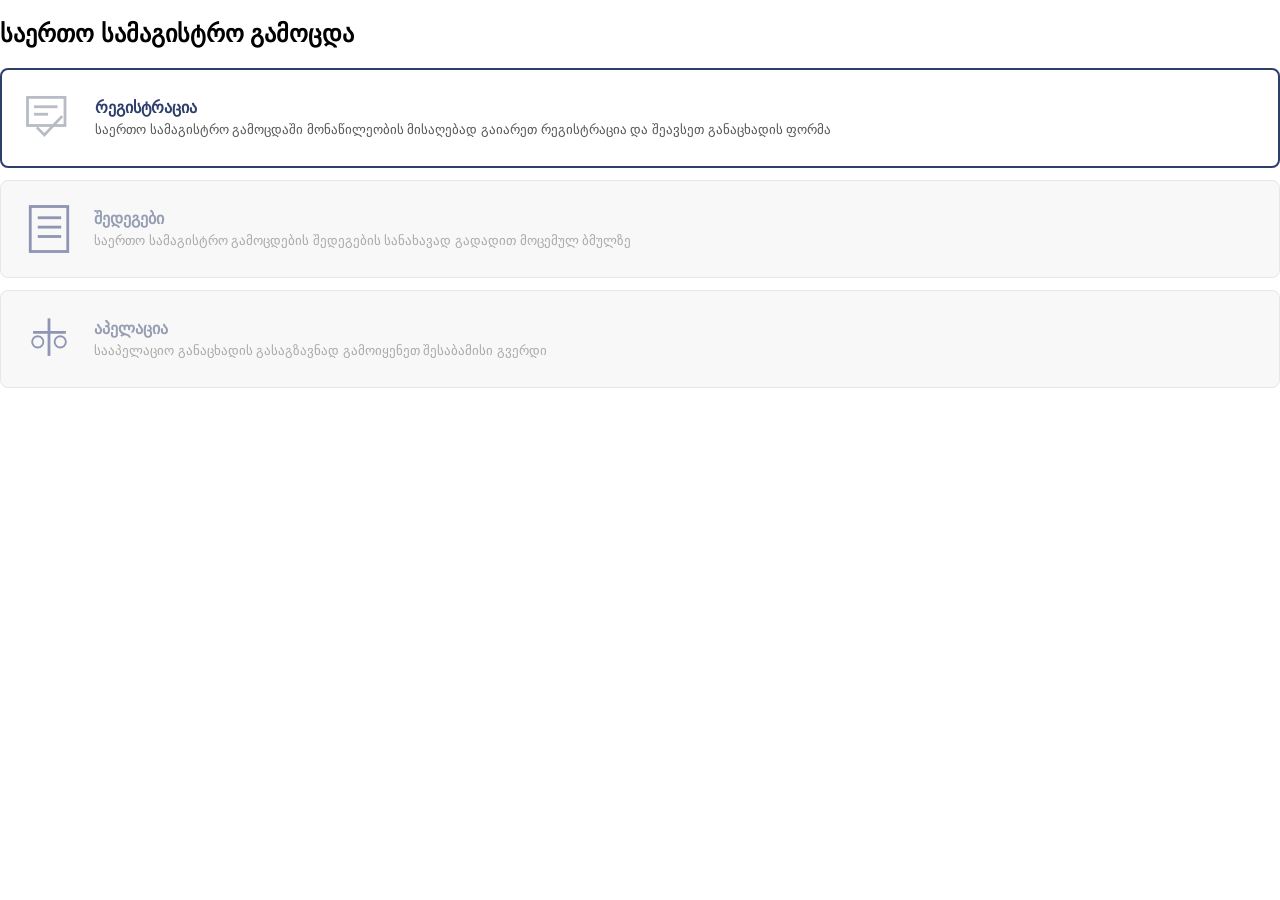
<file: login.html>
<!DOCTYPE html>
<html lang="ka">
<head>
    <meta charset="UTF-8">
    <title>საერთო სამაგისტრო გამოცდა</title>
    <link rel="stylesheet" href="style.css">
</head>
<body>

<h2 class="page-title">საერთო სამაგისტრო გამოცდა</h2>

<div class="wrapper">

    <!-- რეგისტრაცია (მკრთალი) -->
    <div class="row">
        <div class="icon">
            <svg viewBox="0 0 64 64">
                <rect x="8" y="10" width="40" height="30" fill="none" stroke="#b7bcc7" stroke-width="3"/>
                <line x1="15" y1="20" x2="40" y2="20" stroke="#b7bcc7" stroke-width="3"/>
                <line x1="15" y1="28" x2="30" y2="28" stroke="#b7bcc7" stroke-width="3"/>
                <polyline points="18,42 26,50 45,30" fill="none" stroke="#b7bcc7" stroke-width="3"/>
            </svg>
        </div>

        <div class="text">
            <div class="title">რეგისტრაცია</div>
            <div class="desc">
                საერთო სამაგისტრო გამოცდაში მონაწილეობის მისაღებად გაიარეთ რეგისტრაცია და შეავსეთ განაცხადის ფორმა
            </div>
        </div>
    </div>

    <!-- შედეგები (მუქი) -->
    <div class="row" data-link="https://online.naec.ge/results">
        <div class="icon">
            <svg viewBox="0 0 64 64">
                <rect x="12" y="8" width="40" height="48" fill="none" stroke="#1f2f6b" stroke-width="3"/>
                <line x1="20" y1="20" x2="45" y2="20" stroke="#1f2f6b" stroke-width="3"/>
                <line x1="20" y1="30" x2="45" y2="30" stroke="#1f2f6b" stroke-width="3"/>
                <line x1="20" y1="40" x2="45" y2="40" stroke="#1f2f6b" stroke-width="3"/>
            </svg>
        </div>

        <div class="text">
            <div class="title">შედეგები</div>
            <div class="desc">
                საერთო სამაგისტრო გამოცდების შედეგების სანახავად გადადით მოცემულ ბმულზე
            </div>
        </div>
    </div>

    <!-- აპელაცია (მუქი) -->
    <div class="row" data-link="https://online.naec.ge/appeal">
        <div class="icon">
            <svg viewBox="0 0 64 64">
                <line x1="32" y1="10" x2="32" y2="50" stroke="#1f2f6b" stroke-width="3"/>
                <line x1="15" y1="25" x2="50" y2="25" stroke="#1f2f6b" stroke-width="3"/>
                <circle cx="20" cy="35" r="6" fill="none" stroke="#1f2f6b" stroke-width="2"/>
                <circle cx="44" cy="35" r="6" fill="none" stroke="#1f2f6b" stroke-width="2"/>
            </svg>
        </div>

        <div class="text">
            <div class="title">აპელაცია</div>
            <div class="desc">
                სააპელაციო განაცხადის გასაგზავნად გამოიყენეთ შესაბამისი გვერდი
            </div>
        </div>
    </div>

</div>

<script src="script.js"></script>
</body>
</html>
</file>
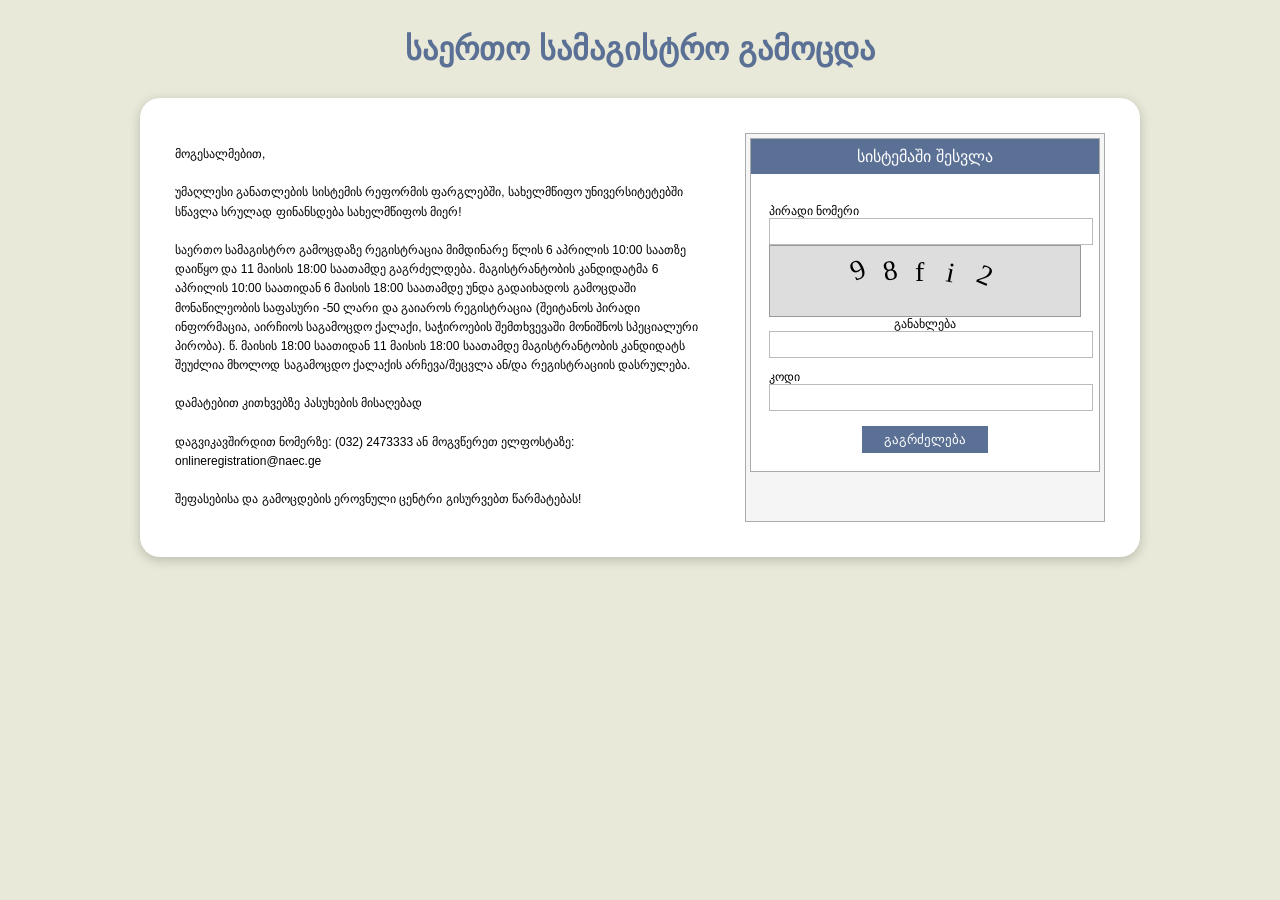
<file: mag.html>
<!DOCTYPE html>
<html lang="ka">
<head>
<meta charset="UTF-8">
<title>NAEC</title>
<link rel="stylesheet" href="style.css">
</head>

<body class="page3">

<h1>საერთო სამაგისტრო გამოცდა</h1>

<div class="container">
<div class="box">
<div class="grid">

<div class="left">
<p>
მოგესალმებით,<br><br>

უმაღლესი განათლების სისტემის რეფორმის ფარგლებში, სახელმწიფო უნივერსიტეტებში სწავლა სრულად ფინანსდება სახელმწიფოს მიერ!<br><br>

საერთო სამაგისტრო გამოცდაზე რეგისტრაცია მიმდინარე წლის 6 აპრილის 10:00 საათზე დაიწყო და 11 მაისის 18:00 საათამდე გაგრძელდება. მაგისტრანტობის კანდიდატმა 6 აპრილის 10:00 საათიდან 6 მაისის 18:00 საათამდე უნდა გადაიხადოს გამოცდაში მონაწილეობის საფასური -50 ლარი და გაიაროს რეგისტრაცია (შეიტანოს პირადი ინფორმაცია, აირჩიოს საგამოცდო ქალაქი, საჭიროების შემთხვევაში მონიშნოს სპეციალური პირობა). წ. მაისის 18:00 საათიდან 11 მაისის 18:00 საათამდე მაგისტრანტობის კანდიდატს შეუძლია მხოლოდ საგამოცდო ქალაქის არჩევა/შეცვლა ან/და რეგისტრაციის დასრულება.<br><br>

დამატებით კითხვებზე პასუხების მისაღებად<br><br>

დაგვიკავშირდით ნომერზე: (032) 2473333 ან მოგვწერეთ ელფოსტაზე: onlineregistration@naec.ge<br><br>

შეფასებისა და გამოცდების ეროვნული ცენტრი გისურვებთ წარმატებას!
</p>
</div>

<div class="form-box">
<div class="form-inner">

<div class="form-header">სისტემაში შესვლა</div>

<div class="form-body">

<label>პირადი ნომერი</label>
<input id="pid" type="text">

<div class="captcha-box">
<canvas id="captchaCanvas"></canvas>
</div>

<div class="refresh" onclick="generateCaptcha()">განახლება</div>

<input id="captchaInput" type="text">

<label>კოდი</label>
<input id="code" type="text">

<button onclick="login()">გაგრძელება</button>

<div id="error"></div>

</div>
</div>
</div>

</div>
</div>
</div>

<script src="script.js"></script>
</body>
</html>
</file>
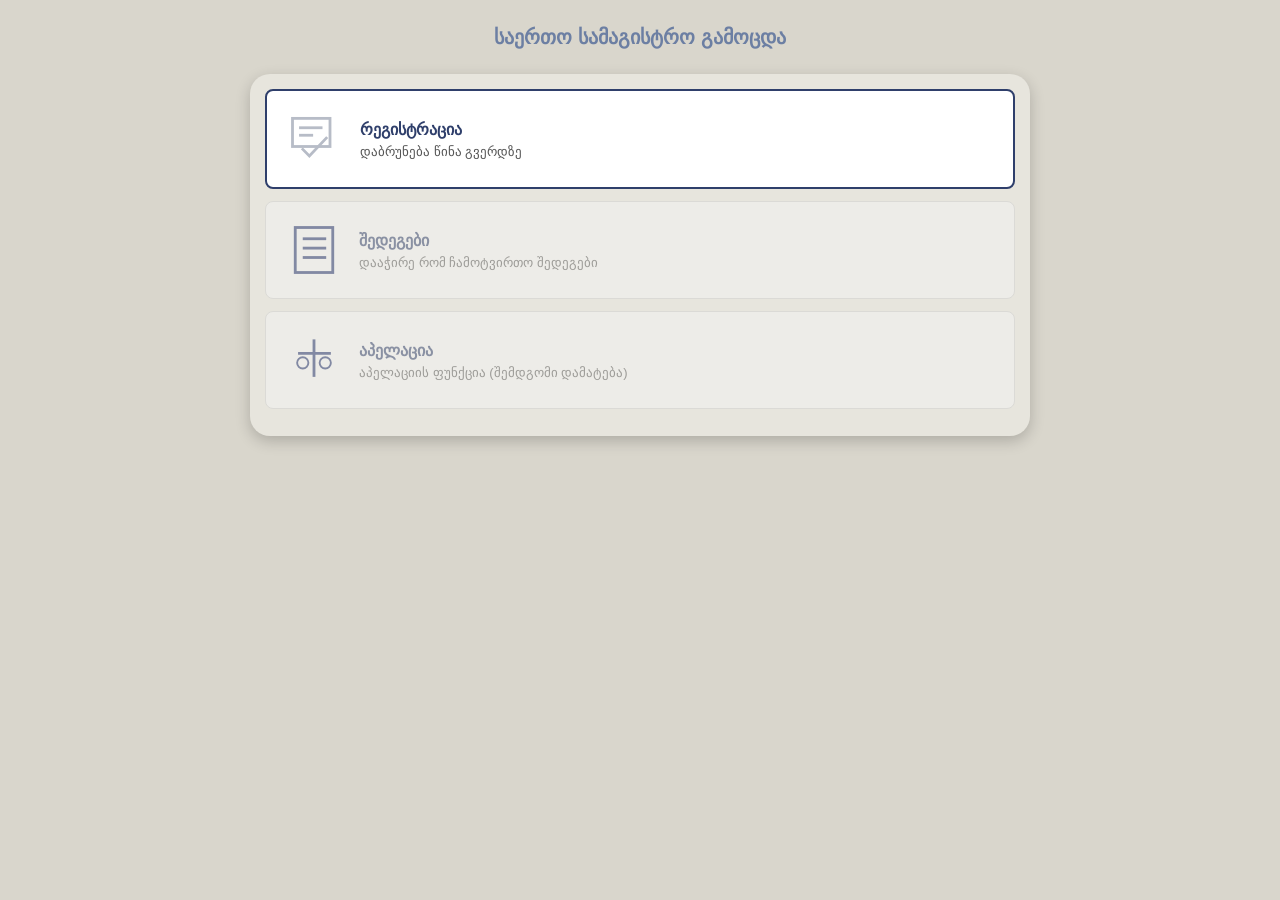
<file: next.html>
<!DOCTYPE html>
<html lang="ka">
<head>
    <meta charset="UTF-8">
    <title>საერთო სამაგისტრო გამოცდა</title>
    <link rel="stylesheet" href="style.css">
</head>

<body class="page2">

<h2 class="page-title">საერთო სამაგისტრო გამოცდა</h2>

<div class="wrapper">

    <!-- რეგისტრაცია (უკან დაბრუნება მეორე გვერდზე) -->
    <div class="row" data-link="mag.html">
        <div class="icon">
            <svg viewBox="0 0 64 64">
                <rect x="8" y="10" width="40" height="30" fill="none" stroke="#b7bcc7" stroke-width="3"/>
                <line x1="15" y1="20" x2="40" y2="20" stroke="#b7bcc7" stroke-width="3"/>
                <line x1="15" y1="28" x2="30" y2="28" stroke="#b7bcc7" stroke-width="3"/>
                <polyline points="18,42 26,50 45,30" fill="none" stroke="#b7bcc7" stroke-width="3"/>
            </svg>
        </div>

        <div class="text">
            <div class="title">რეგისტრაცია</div>
            <div class="desc">
                დაბრუნება წინა გვერდზე
            </div>
        </div>
    </div>

    <!-- შედეგები -->
    <div class="row">
        <div class="icon">
            <svg viewBox="0 0 64 64">
                <rect x="12" y="8" width="40" height="48" fill="none" stroke="#1f2f6b" stroke-width="3"/>
                <line x1="20" y1="20" x2="45" y2="20" stroke="#1f2f6b" stroke-width="3"/>
                <line x1="20" y1="30" x2="45" y2="30" stroke="#1f2f6b" stroke-width="3"/>
                <line x1="20" y1="40" x2="45" y2="40" stroke="#1f2f6b" stroke-width="3"/>
            </svg>
        </div>

        <div class="text">
            <div class="title">შედეგები</div>
            <div class="desc">
                დააჭირე რომ ჩამოტვირთო შედეგები
            </div>
        </div>
    </div>

    <!-- აპელაცია -->
    <div class="row">
        <div class="icon">
            <svg viewBox="0 0 64 64">
                <line x1="32" y1="10" x2="32" y2="50" stroke="#1f2f6b" stroke-width="3"/>
                <line x1="15" y1="25" x2="50" y2="25" stroke="#1f2f6b" stroke-width="3"/>
                <circle cx="20" cy="35" r="6" fill="none" stroke="#1f2f6b" stroke-width="2"/>
                <circle cx="44" cy="35" r="6" fill="none" stroke="#1f2f6b" stroke-width="2"/>
            </svg>
        </div>

        <div class="text">
            <div class="title">აპელაცია</div>
            <div class="desc">
                აპელაციის ფუნქცია (შემდგომი დამატება)
            </div>
        </div>
    </div>

</div>

<script src="script.js"></script>
</body>
</html>
</file>
<file: style.css>
/* ================= GLOBAL ================= */
body {
    margin: 0;
    font-family: Arial, sans-serif;
}

/* ================= PAGE 1 ================= */
.page1 {
    background: #f5f5f5;
}

.page1 .container {
    max-width: 600px;
    margin: auto;
}

.header {
    display: flex;
    align-items: center;
    gap: 15px;
    padding: 20px;
}

.logo {
    width: 70px;
}

.header-text {
    font-size: 18px;
    color: #1c2c5b;
    font-weight: bold;
    line-height: 1.3;
}

.page1 .grid {
    display: grid;
    grid-template-columns: 1fr 1fr;
    gap: 15px;
    padding: 15px;
}

.card {
    cursor: pointer;
    transition: 0.2s;
}

.card img {
    width: 100%;
}

.card:hover {
    transform: scale(1.03);
}

.card:active {
    transform: scale(0.97);
}

.faded img {
    opacity: 0.5;
}

/* ================= PAGE 2 (FIXED) ================= */
.page2 {
    background: #d9d6cc;
}

.page2 .page-title {
    text-align: center;
    color: #6c7fa3;
    margin-top: 25px;
    font-size: 20px;
}

/* მთავარი დიდი ბლოკი */
.page2 .wrapper {
    width: 90%;
    max-width: 750px;
    margin: 25px auto;
    background: #e7e5dd;
    border-radius: 20px;
    padding: 15px;
    box-shadow: 0 5px 15px rgba(0,0,0,0.2);
}

/* თითო row */
.row {
    display: flex;
    align-items: center;
    gap: 15px;
    padding: 18px;
    background: #f3f3f3;
    border: 1px solid #d0d0d0;
    margin-bottom: 12px;
    border-radius: 8px;
    cursor: pointer;
    transition: 0.2s;
}

/* hover */
.row:hover {
    background: #eef1ff;
}

/* პირველი აქტიური (მუქი) */
.row:first-child {
    background: #ffffff;
    border: 2px solid #2f3f6b;
}

/* გათიშული (მკრთალი) */
.row:nth-child(2),
.row:nth-child(3) {
    opacity: 0.5;
}

/* აიქონი */
.icon {
    width: 60px;
    height: 60px;
}

.icon svg {
    width: 100%;
    height: 100%;
}

/* ტექსტი */
.title {
    font-weight: bold;
    color: #2f3f6b;
    margin-bottom: 5px;
}

.desc {
    font-size: 13px;
    color: #555;
}

/* ================= PAGE 3 ================= */
.page3 {
    background: #e9e9d9;
}

.page3 h1 {
    text-align: center;
    color: #5b7095;
    margin: 30px 0;
}

/* 🔧 FIX */
.page3 .container {
    width: 90%;
    max-width: 1000px;
    margin: auto;
}

.box {
    background: #fff;
    border-radius: 20px;
    padding: 35px;
    box-shadow: 0 3px 12px rgba(0,0,0,0.2);
}

/* 🔧 FIX */
.page3 .grid {
    display: grid;
    grid-template-columns: 1fr 360px;
    gap: 40px;
}

/* 🔧 MOBILE FIX */
@media (max-width: 768px) {
    .page3 .grid {
        grid-template-columns: 1fr;
    }
}

.left {
    font-size: 12px;
    line-height: 1.6;
}

.form-box {
    border: 1px solid #aaa;
    background: #f5f5f5;
    padding: 4px;
}

.form-inner {
    border: 1px solid #aaa;
    background: #fff;
}

.form-header {
    background: #5b7095;
    color: white;
    text-align: center;
    padding: 8px;
}

.form-body {
    padding: 18px;
    text-align: center;
}

.blue-text {
    color: #5b7095;
    font-size: 13px;
}

label {
    display: block;
    text-align: left;
    font-size: 12px;
    margin-top: 12px;
}

input {
    width: 100%;
    padding: 5px;
    border: 1px solid #bbb;
}

.captcha-box {
    height: 70px;
    border: 1px solid #999;
    background: #ddd;
    display: flex;
    justify-content: center;
    align-items: center;
}

canvas {
    height: 60px;
}

.refresh {
    cursor: pointer;
    font-size: 12px;
}

button {
    margin-top: 15px;
    background: #5b7095;
    color: white;
    border: none;
    padding: 6px 22px;
}

#error {
    color: red;
}

/* ================= PAGE 4 ================= */
.page4 {
    background: #e9e6df;
}

/* 🔧 FIX */
.page4 .wrapper {
    width: 90%;
    max-width: 700px;
    margin: 20px auto;
    text-align: center;
}

/* 🔧 FIX */
.logo img {
    width: 100%;
    max-width: 460px;
}

.table-box {
    background: white;
    padding: 10px;
    padding-bottom: 200px;
    border-radius: 10px;
    overflow-x: auto; /* 🔧 MOBILE FIX */
}

table {
    width: 100%;
    border-collapse: collapse;
    font-size: 10px;
}

th, td {
    border: 1px solid #bbb;
}

th {
    background: #0a2a8a;
    color: white;
}

td {
    color: #1a33a2;
    font-weight: 600;
    text-align: center;
}

a {
    color: #1a33a2;
}

.score {
    font-weight: bold;
}
</file>
